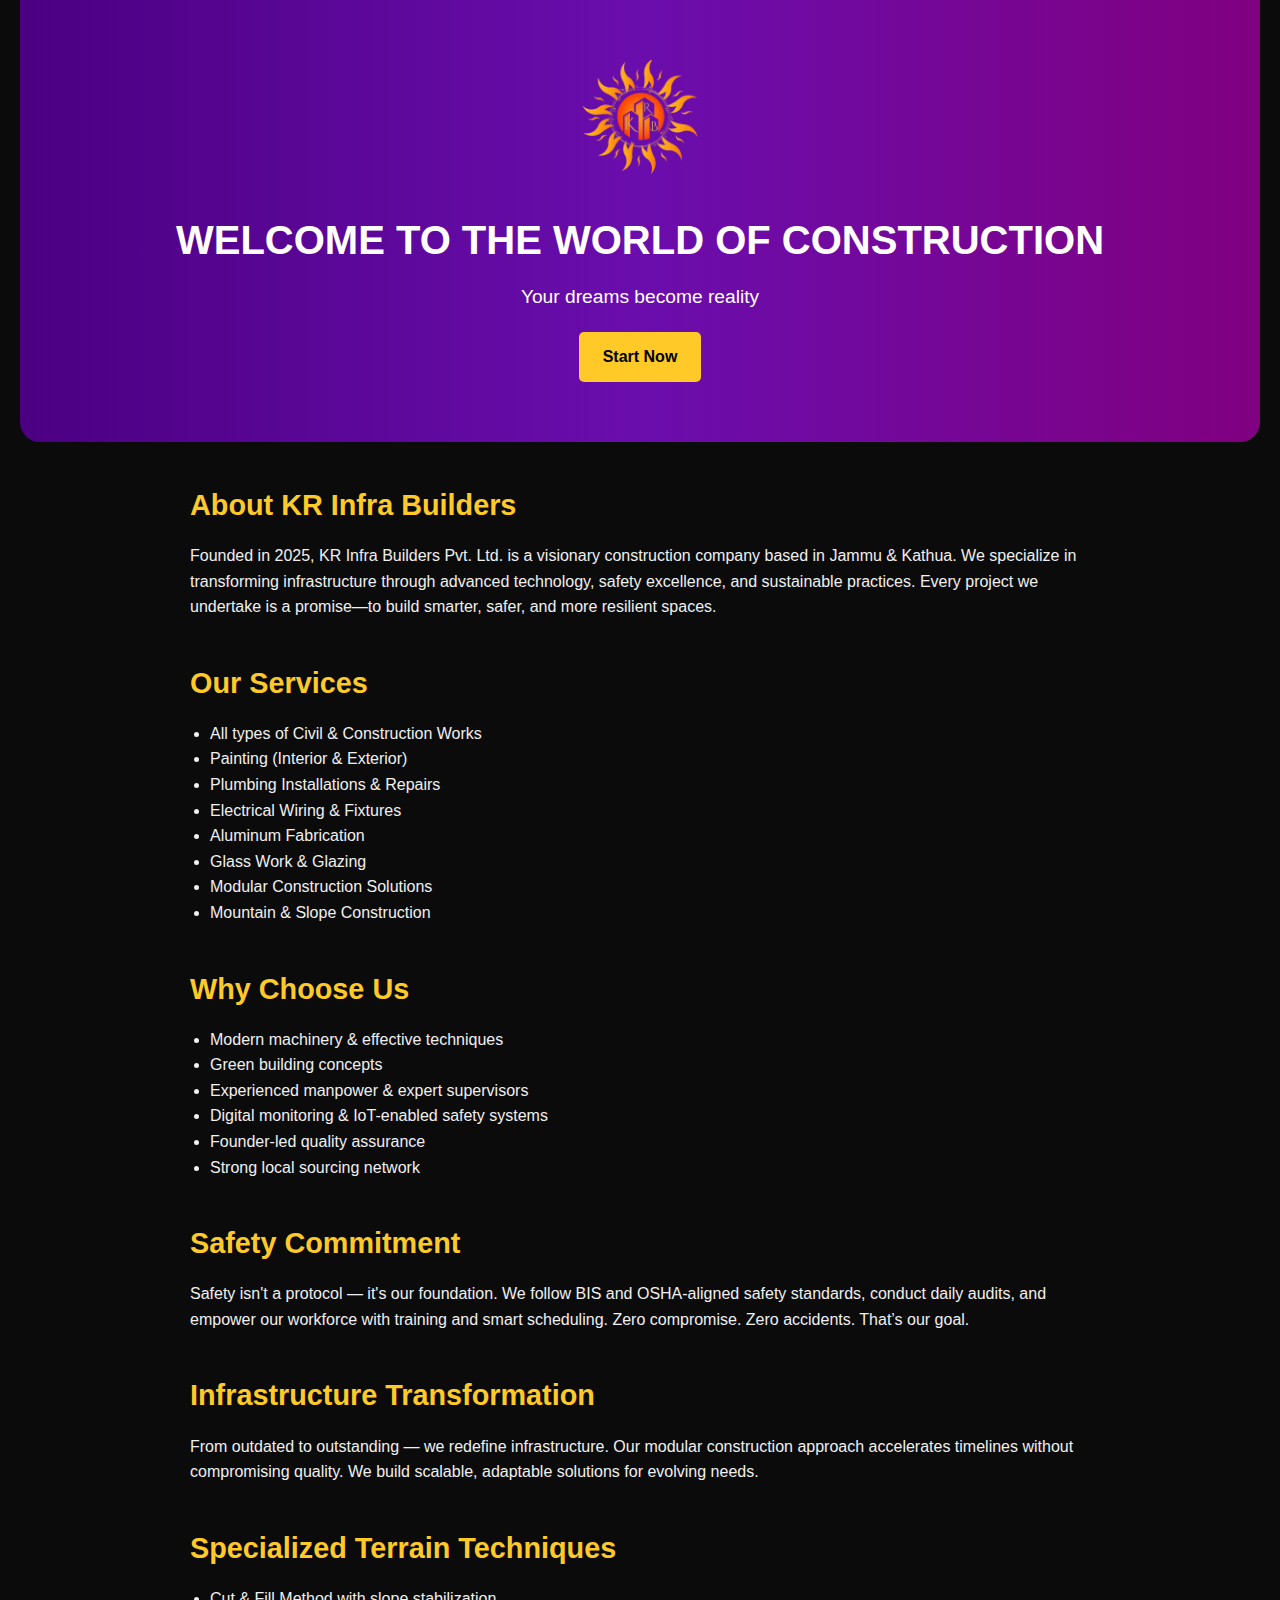
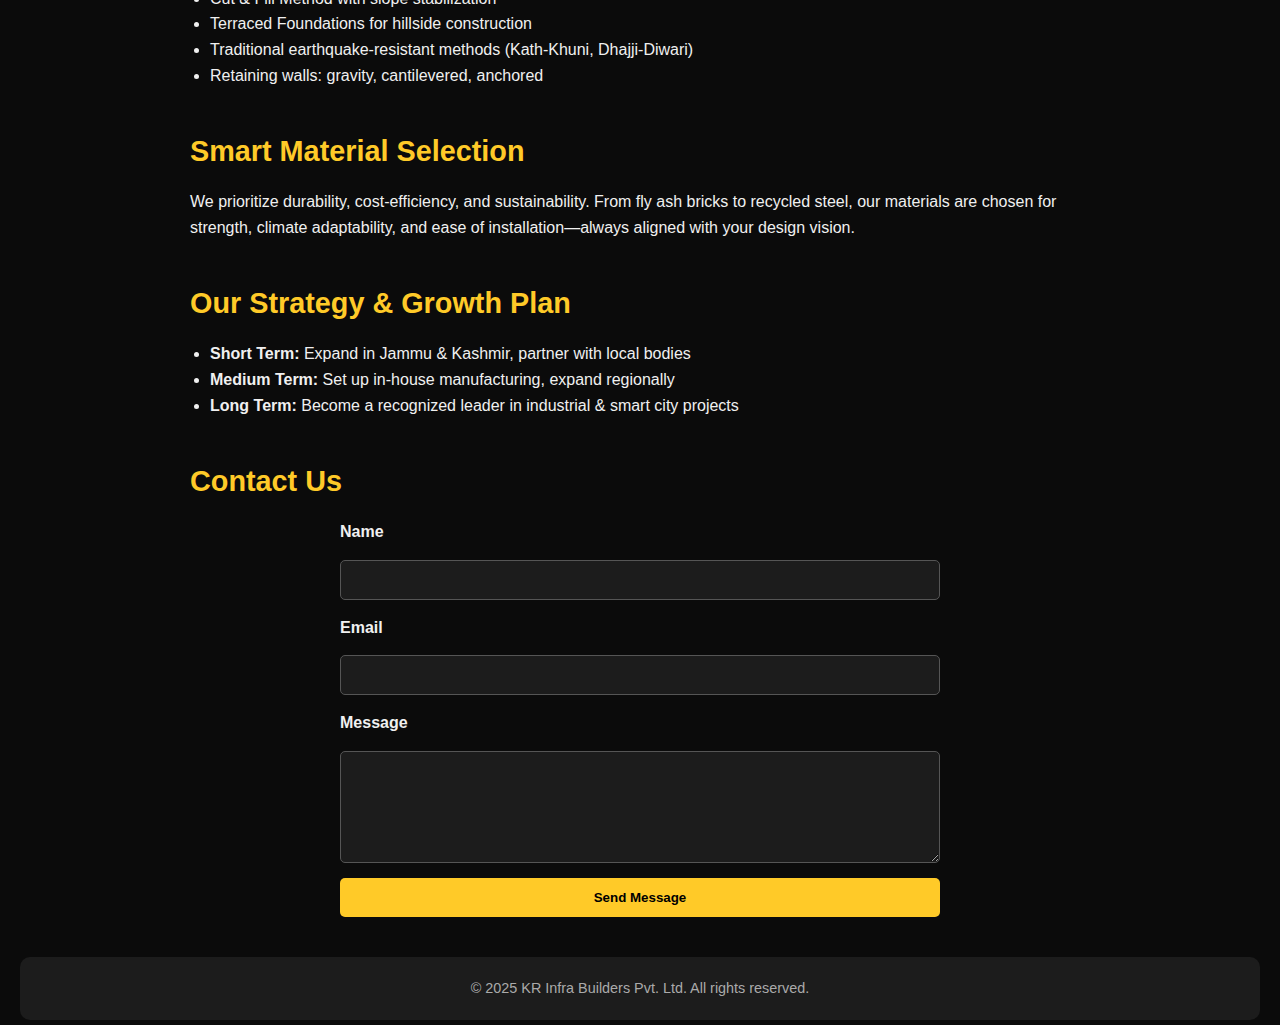
<file: index.html>
<!DOCTYPE html>
<html lang="en">
<head>
  <meta charset="UTF-8">
  <title>KR Infra Builders Pvt. Ltd.</title>
  <link rel="stylesheet" href="style.css">
</head>
<body>
  <header class="hero">
    <img src="logo.png" alt="KR Infra Builders Logo" class="logo">
    <h1>WELCOME TO THE WORLD OF CONSTRUCTION</h1>
    <p class="tagline">Your dreams become reality</p>
    <a href="#contact" class="cta-button">Start Now</a>
  </header>

  <section class="about">
    <h2>About KR Infra Builders</h2>
    <p>Founded in 2025, KR Infra Builders Pvt. Ltd. is a visionary construction company based in Jammu & Kathua. We specialize in transforming infrastructure through advanced technology, safety excellence, and sustainable practices. Every project we undertake is a promise—to build smarter, safer, and more resilient spaces.</p>
  </section>

  <section class="services">
    <h2>Our Services</h2>
    <ul>
      <li>All types of Civil & Construction Works</li>
      <li>Painting (Interior & Exterior)</li>
      <li>Plumbing Installations & Repairs</li>
      <li>Electrical Wiring & Fixtures</li>
      <li>Aluminum Fabrication</li>
      <li>Glass Work & Glazing</li>
      <li>Modular Construction Solutions</li>
      <li>Mountain & Slope Construction</li>
    </ul>
  </section>

  <section class="why-us">
    <h2>Why Choose Us</h2>
    <ul>
      <li>Modern machinery & effective techniques</li>
      <li>Green building concepts</li>
      <li>Experienced manpower & expert supervisors</li>
      <li>Digital monitoring & IoT-enabled safety systems</li>
      <li>Founder-led quality assurance</li>
      <li>Strong local sourcing network</li>
    </ul>
  </section>

  <section class="safety">
    <h2>Safety Commitment</h2>
    <p>Safety isn't a protocol — it's our foundation. We follow BIS and OSHA-aligned safety standards, conduct daily audits, and empower our workforce with training and smart scheduling. Zero compromise. Zero accidents. That’s our goal.</p>
  </section>

  <section class="innovation">
    <h2>Infrastructure Transformation</h2>
    <p>From outdated to outstanding — we redefine infrastructure. Our modular construction approach accelerates timelines without compromising quality. We build scalable, adaptable solutions for evolving needs.</p>
  </section>

  <section class="techniques">
    <h2>Specialized Terrain Techniques</h2>
    <ul>
      <li>Cut & Fill Method with slope stabilization</li>
      <li>Terraced Foundations for hillside construction</li>
      <li>Traditional earthquake-resistant methods (Kath-Khuni, Dhajji-Diwari)</li>
      <li>Retaining walls: gravity, cantilevered, anchored</li>
    </ul>
  </section>

  <section class="materials">
    <h2>Smart Material Selection</h2>
    <p>We prioritize durability, cost-efficiency, and sustainability. From fly ash bricks to recycled steel, our materials are chosen for strength, climate adaptability, and ease of installation—always aligned with your design vision.</p>
  </section>

  <section class="strategy">
    <h2>Our Strategy & Growth Plan</h2>
    <ul>
      <li><strong>Short Term:</strong> Expand in Jammu & Kashmir, partner with local bodies</li>
      <li><strong>Medium Term:</strong> Set up in-house manufacturing, expand regionally</li>
      <li><strong>Long Term:</strong> Become a recognized leader in industrial & smart city projects</li>
    </ul>
  </section>

  <section class="contact" id="contact">
    <h2>Contact Us</h2>
    <form action="https://formspree.io/f/yourFormID" method="POST" class="contact-form">
      <label for="name">Name</label>
      <input type="text" name="name" id="name" required>
  
      <label for="email">Email</label>
      <input type="email" name="email" id="email" required>
  
      <label for="message">Message</label>
      <textarea name="message" id="message" rows="5" required></textarea>
  
      <button type="submit">Send Message</button>
    </form>
  </section>

  <footer>
    <p>© 2025 KR Infra Builders Pvt. Ltd. All rights reserved.</p>
  </footer>
</body>
</html>
</file>
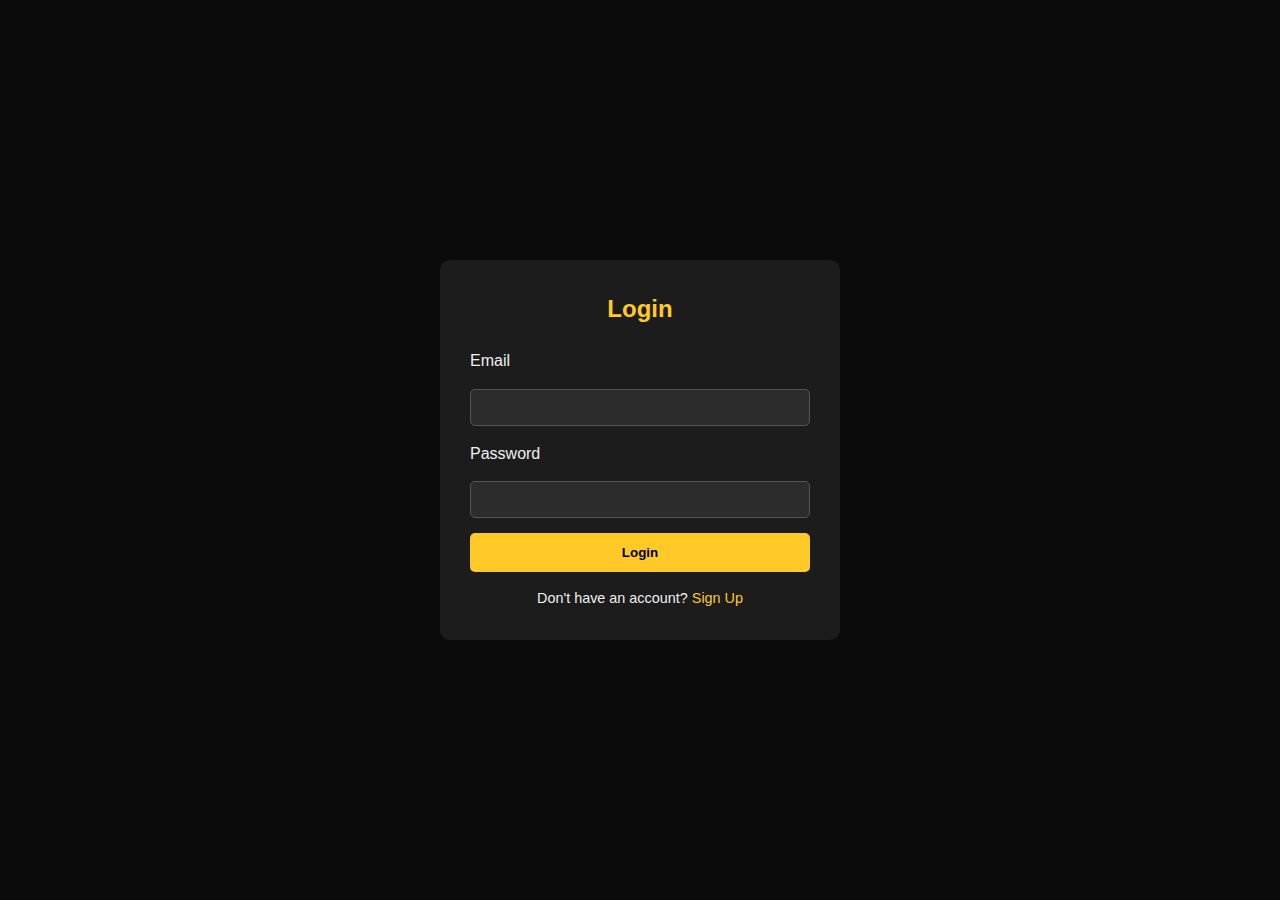
<file: login.html>
<!DOCTYPE html>
<html lang="en">
<head>
  <meta charset="UTF-8">
  <title>Login | KR Infra Builders</title>
  <link rel="stylesheet" href="style.css">
</head>
<body class="auth-page">
  <div class="auth-container">
    <h2>Login</h2>
    <form action="#" method="POST" class="auth-form">
      <label for="email">Email</label>
      <input type="email" id="email" name="email" required>

      <label for="password">Password</label>
      <input type="password" id="password" name="password" required>

      <button type="submit">Login</button>
      <p class="switch-link">Don't have an account? <a href="signup.html">Sign Up</a></p>
    </form>
  </div>
</body>
</html>
</file>
<file: style.css>
/* ===================== */
/* 🔧 Reset & Base Styles */
/* ===================== */
* {
  margin: 0;
  padding: 0;
  box-sizing: border-box;
}
html {
  scroll-behavior: smooth;
}
body {
  font-family: 'Segoe UI', Roboto, Helvetica, Arial, sans-serif;
  background-color: #0b0b0b;
  color: #f0f0f0;
  line-height: 1.6;
  padding: 0 20px;
  user-select: none;
}

/* Accessibility Focus */
:focus {
  outline: 2px dashed #ffca28;
  outline-offset: 4px;
}

/* Lock Images */
img {
  pointer-events: none;
  user-select: none;
}

/* ===================== */
/* 🔷 Navigation Bar */
/* ===================== */
.navbar {
  background-color: #1f1f1f;
  padding: 1rem 2rem;
  box-shadow: 0 2px 8px rgba(0,0,0,0.2);
  border-radius: 0 0 10px 10px;
  margin-bottom: 20px;
}
.nav-links {
  list-style: none;
  display: flex;
  justify-content: center;
  gap: 2rem;
}
.nav-links li a {
  color: #f0f0f0;
  text-decoration: none;
  font-weight: 500;
  font-size: 1rem;
  transition: color 0.3s ease;
  display: flex;
  align-items: center;
  gap: 0.5rem;
}
.nav-links li a:hover {
  color: #ffca28;
}
.nav-auth {
  background-color: #ffca28;
  color: #1f1f1f !important;
  padding: 0.4rem 0.8rem;
  border-radius: 4px;
  font-weight: bold;
  transition: background 0.3s ease;
}
.nav-auth:hover {
  background-color: #ffc107;
  text-decoration: none;
}

/* ===================== */
/* 🏗️ Hero Section */
/* ===================== */
.hero {
  text-align: center;
  background: linear-gradient(to right, #4B0082, #6A0DAD, #800080);
  color: #fff;
  padding: 60px 20px;
  border-radius: 0 0 20px 20px;
}
.logo {
  max-width: 120px;
  margin-bottom: 20px;
}
.hero h1 {
  font-size: 2.5rem;
  margin-bottom: 10px;
}
.tagline {
  font-size: 1.2rem;
  margin-bottom: 20px;
}
.cta-button {
  display: inline-block;
  padding: 12px 24px;
  background: #ffca28;
  color: #000;
  font-weight: bold;
  text-decoration: none;
  border-radius: 5px;
  transition: background 0.3s ease, transform 0.2s ease;
}
.cta-button:hover {
  background: #ffc107;
  transform: scale(1.05);
}

/* ===================== */
/* 📄 Section Styling */
/* ===================== */
section {
  margin: 40px auto;
  max-width: 900px;
}
section h2 {
  font-size: 1.8rem;
  margin-bottom: 15px;
  color: #ffca28;
}
section p,
section ul {
  font-size: 1rem;
  margin-bottom: 15px;
}
ul {
  list-style-type: disc;
  padding-left: 20px;
}

/* ===================== */
/* 📬 Contact Section */
/* ===================== */
.contact a {
  color: #ffca28;
  text-decoration: none;
}
.contact a:hover {
  text-decoration: underline;
}

/* Contact Form */
.contact-form {
  display: flex;
  flex-direction: column;
  gap: 15px;
  max-width: 600px;
  margin: 0 auto;
}
.contact-form label {
  font-weight: bold;
}
.contact-form input,
.contact-form textarea {
  padding: 10px;
  border: 1px solid #555;
  border-radius: 5px;
  font-size: 1rem;
  background-color: #1c1c1c;
  color: #f0f0f0;
}
.contact-form input::placeholder,
.contact-form textarea::placeholder {
  color: #aaa;
}
.contact-form button {
  padding: 12px;
  background: #ffca28;
  color: #000;
  border: none;
  border-radius: 5px;
  font-weight: bold;
  cursor: pointer;
  transition: background 0.3s ease;
}
.contact-form button:hover {
  background: #ffc107;
}

/* ===================== */
/* 🧱 Footer */
/* ===================== */
footer {
  text-align: center;
  padding: 20px;
  background: #1c1c1c;
  border-radius: 10px;
  margin-top: 40px;
  font-size: 0.9rem;
  color: #aaa;
}

/* ===================== */
/* 📱 Responsive (Public pages) */
/* ===================== */
@media (max-width: 600px) {
  .hero h1 {
    font-size: 2rem;
  }
  section {
    padding: 0 10px;
  }
  .nav-links {
    flex-direction: column;
    align-items: center;
    gap: 1rem;
  }
}

/* ===================== */
/* 🔐 Auth Pages */
/* ===================== */
.auth-page {
  background-color: #0b0b0b;
  color: #f0f0f0;
  display: flex;
  justify-content: center;
  align-items: center;
  height: 100vh;
}
.auth-container {
  background: #1c1c1c;
  padding: 30px;
  border-radius: 10px;
  max-width: 400px;
  width: 100%;
}
.auth-container h2 {
  text-align: center;
  margin-bottom: 20px;
  color: #ffca28;
}
.auth-form {
  display: flex;
  flex-direction: column;
  gap: 15px;
}
.auth-form input {
  padding: 10px;
  border: 1px solid #555;
  border-radius: 5px;
  background-color: #2c2c2c;
  color: #f0f0f0;
}
.auth-form button {
  padding: 12px;
  background: #ffca28;
  color: #000;
  border: none;
  border-radius: 5px;
  font-weight: bold;
  cursor: pointer;
}
.auth-form button:hover {
  background: #ffc107;
}
.switch-link {
  text-align: center;
  font-size: 0.9rem;
}
.switch-link a {
  color: #ffca28;
  text-decoration: none;
}
.switch-link a:hover {
  text-decoration: underline;
}

/* ===================== */
/* 🧩 Dashboard Theme Shell */
/* ===================== */
.dashboard-theme {
  display: grid;
  grid-template-columns: 240px 1fr;
  height: 100vh;
}
.dashboard-theme header {
  background: #1f1f1f;
  padding: 1rem;
  display: flex;
  justify-content: space-between;
  align-items: center;
}
.dashboard-theme aside.sidebar {
  background: #1f1f1f;
  padding: 1rem;
}
.dashboard-theme main {
  padding: 2rem;
  overflow-y: auto;
}

/* ===================== */
/* 🧭 Sidebar & Nav Items */
/* ===================== */
.nav-item {
  cursor: pointer;
  padding: 12px 16px;
  margin-bottom: 10px;
  border-radius: 6px;
  display: flex;
  align-items: center;
  justify-content: center;
  font-weight: 600;
  background-color: #ff9e12; /* orange buttons (Figma) */
  color: #000;
  transition: background-color 0.3s ease, transform 0.2s ease, filter 0.2s ease;
}
.nav-item:hover {
  transform: translateY(-2px);
  filter: brightness(1.1);
}
.nav-item.active {
  outline: 2px solid #fff;
  filter: brightness(1.15);
}
.logout-btn {
  background-color: #d32f2f; /* red */
  color: #fff;
}

/* Optional: if your sidebar is a dark block from Anima */
.rectangle { background-color: #2a2a2a; }
.text-wrapper { color: #ffffff; }

/* ===================== */
/* 🌟 Dashboard Content Area */
/* ===================== */
#dashboardContent {
  padding: 20px;
  padding-top: 80px; /* prevent overlap under sticky header */
  background-color: #f9f9f9;
  color: #111;
  border-radius: 36px; /* matches Anima rectangle-7 */
  min-height: 240px;
  height: calc(100vh - 200px); /* adjust if header height differs */
  overflow-y: auto;
}

/* Panels & Cards */
.dashboard-panel {
  background: #1c1c1c;
  color: #f0f0f0;
  padding: 20px;
  border-radius: 10px;
  box-shadow: 0 2px 6px rgba(0,0,0,0.3);
  margin-bottom: 20px;
}
.dashboard-panel h2 {
  color: #ffca28;
  margin-bottom: 10px;
}
.dashboard-grid {
  display: grid;
  grid-template-columns: repeat(auto-fit, minmax(240px, 1fr));
  gap: 20px;
}
.dashboard-card {
  background: #2c2c2c;
  padding: 15px;
  border-radius: 8px;
  color: #f0f0f0;
  box-shadow: 0 2px 4px rgba(0,0,0,0.2);
  transition: transform 0.2s ease;
}
.dashboard-card:hover {
  transform: translateY(-3px);
}

/* ===================== */
/* 👤 Profile Card Styling */
/* ===================== */
.profile-card {
  background: #1c1c1c;
  padding: 24px;
  border-radius: 12px;
  box-shadow: 0 4px 12px rgba(0,0,0,0.3);
  max-width: 500px;
  margin: 20px auto;
}
.profile-card input {
  width: 100%;
  padding: 12px;
  margin-top: 8px;
  margin-bottom: 16px;
  background: #2c2c2c;
  border: 1px solid #444;
  border-radius: 6px;
  color: #f0f0f0;
  font-size: 1rem;
  transition: border 0.3s ease, box-shadow 0.3s ease;
}
.profile-card input:focus {
  border-color: #ffca28;
  box-shadow: 0 0 5px #ffca28;
  outline: none;
}
.profile-card button {
  padding: 12px 20px;
  background: linear-gradient(to right, #ffca28, #ffc107);
  color: #000;
  border: none;
  border-radius: 6px;
  font-weight: bold;
  cursor: pointer;
  transition: transform 0.2s ease, background 0.3s ease;
}
.profile-card button:hover {
  transform: scale(1.05);
  background: linear-gradient(to right, #ffc107, #ffca28);
}
.section-title {
  font-size: 1.8rem;
  margin-bottom: 20px;
  color: #ffca28;
  text-align: center;
}

/* ===================== */
/* ✅ Message Feedback */
/* ===================== */
.message {
  margin-top: 10px;
  font-size: 0.9rem;
  padding-left: 24px;
  position: relative;
}
.message.success::before {
  content: "✔";
  position: absolute;
  left: 0;
  color: #2e7d32;
}
.message.error::before {
  content: "⚠";
  position: absolute;
  left: 0;
  color: #c62828;
}
.message.success {
  color: #2e7d32;
}
.message.error {
  color: #c62828;
}

/* Disabled buttons */
button:disabled {
  opacity: 0.6;
  cursor: not-allowed;
}

/* ===================== */
/* 📱 Responsive (Dashboard) */
/* ===================== */
@media (max-width: 1024px) {
  #dashboardContent {
    border-radius: 24px;
    height: auto;
    min-height: calc(100vh - 220px);
  }
}
@media (max-width: 768px) {
  /* Collapse sidebar labels if you use spans for text */
  .nav-item span { display: none; }
  #dashboardContent {
    border-radius: 20px;
    padding: 16px;
  }
}
@media (max-width: 480px) {
  .dashboard-grid {
    grid-template-columns: 1fr;
  }
  .profile-card {
    margin: 12px auto;
    padding: 16px;
  }
}

/* ===================== */
/* 📌 Sticky Header + Badges */
/* ===================== */
.dash-header {
  position: fixed;
  top: 0;
  left: 200px; /* align with Anima sidebar width (200px) */
  right: 0;
  height: 60px;
  background: #1f1f1f;
  display: flex;
  align-items: center;
  justify-content: space-between;
  padding: 0 1.5rem;
  z-index: 100;
}
.header-actions { display: flex; align-items: center; gap: 1rem; }
.notif-btn { position: relative; cursor: pointer; }
.badge {
  position: absolute; top: -4px; right: -6px;
  background: #c62828; color: #fff; font-size: .7rem;
  padding: 2px 6px; border-radius: 50%;
}
.avatar { width: 32px; height: 32px; border-radius: 50%; margin-right: .5rem; }

/* Sidebar collapsed state affects header offset */
.sidebar.collapsed ~ .dash-header { left: 60px; }

/* ===================== */
/* 🎛️ Collapsible Sidebar */
/* ===================== */
.sidebar.collapsed { width: 60px; }
.sidebar.collapsed .nav-item span { display: none; }
.sidebar.collapsed .brand h3 { display: none; }

/* ===================== */
/* ⏳ Skeleton Loaders */
/* ===================== */
.skeleton { animation: pulse 1.5s infinite; }
.skeleton-line { background: #333; border-radius: 4px; margin-bottom: 8px; }
.skeleton-line.title { width: 60%; height: 16px; }
.skeleton-line.value { width: 40%; height: 24px; }
@keyframes pulse { 0%,100% { opacity: 1 } 50% { opacity: .4 } }

/* ===================== */
/* ➕ Utility Buttons */
/* ===================== */
#addProjectBtn { background:#ffca28; padding:8px 12px; border:none; border-radius:6px; }
#addProjectBtn:hover { background:#ffc107; }

/* ===================== */
/* 🌗 Light Mode */
/* ===================== */
body.light-mode { background:#f5f5f5; color:#111; }
body.light-mode .sidebar { background:#fff; color:#000; }
/* invert other panels accordingly */
</file>
